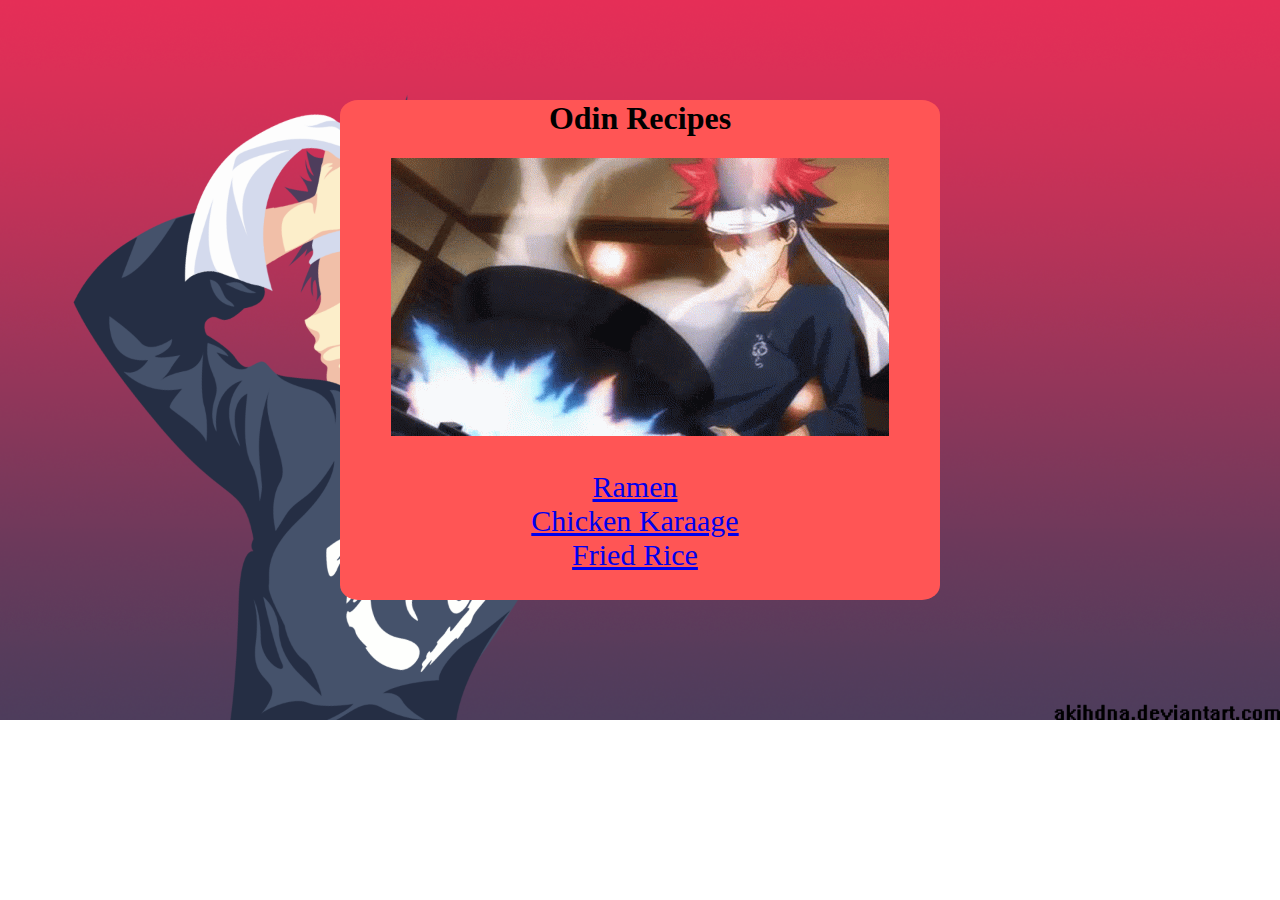
<file: index.html>
<!DOCTYPE html>
<html lang="en">
<head>
    <meta charset="UTF-8">
    <meta http-equiv="X-UA-Compatible" content="IE=edge">
    <meta name="viewport" content="width=device-width, initial-scale=1.0">
    <title>Odin Recipes</title>
    <link rel="stylesheet" href="style.css">
</head>
<body>
    <div class="main-header-container">
        <div>
            <h1>Odin Recipes</h1>
            <img class="main-img" src="gifs/sora-cooking.gif">
        </div>
        <ul class="main-ul">
            <li><a href="recipes/ramen.html">Ramen</a></li>
            <li><a href="recipes/chicken_karaage.html">Chicken Karaage</a></li>
            <li><a href="recipes/fried_rice.html">Fried Rice</a></li>
        </ul>
    </div>

</body>
</html>
</file>
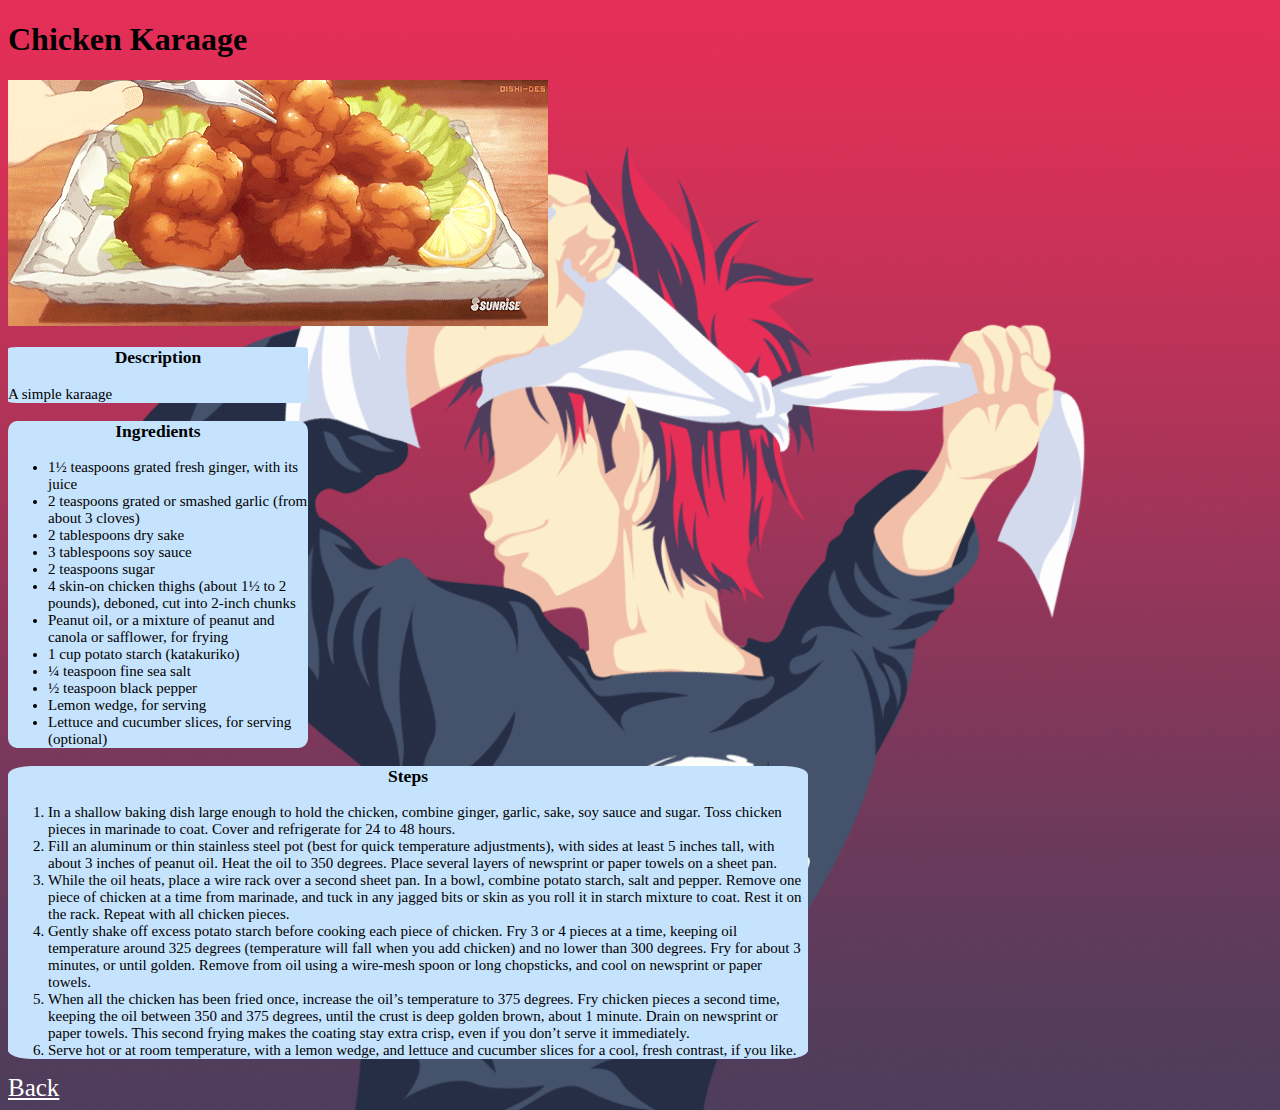
<file: recipes/chicken_karaage.html>
<!DOCTYPE html>
<html lang="en">
<head>
    <meta charset="UTF-8">
    <meta http-equiv="X-UA-Compatible" content="IE=edge">
    <meta name="viewport" content="width=device-width, initial-scale=1.0">
    <title>Chicken Karaage</title>
    <link rel="stylesheet" href="../style.css">
</head>
<body>
    <h1>Chicken Karaage</h1>
    <img src="../gifs/karaage.gif">
    <div class="description">
        <h3 class="side-header">Description</h3>
        <p>A simple karaage</p>
    </div>
    <div class="ingredients">
        <h3 class="side-header">Ingredients</h3>
    <ul>
        <li>1½ teaspoons grated fresh ginger, with its juice</li>
        <li>2 teaspoons grated or smashed garlic (from about 3 cloves)</li>
        <li>2 tablespoons dry sake</li>
        <li>3 tablespoons soy sauce</li>
        <li>2 teaspoons sugar</li>
        <li>4 skin-on chicken thighs (about 1½ to 2 pounds), deboned, cut into 2-inch chunks</li>
        <li>Peanut oil, or a mixture of peanut and canola or safflower, for frying</li>
        <li>1 cup potato starch (katakuriko)</li>
        <li>¼ teaspoon fine sea salt</li>
        <li>½ teaspoon black pepper</li>
        <li>Lemon wedge, for serving</li>
        <li>Lettuce and cucumber slices, for serving (optional)</li>
    </ul>
    </div>
    <div class="steps">
        <h3 class="side-header">Steps</h3>
    <ol>
        <li>In a shallow baking dish large enough to hold the chicken, combine ginger, garlic, sake, soy sauce and sugar. Toss chicken pieces in marinade to coat. Cover and refrigerate for 24 to 48 hours.</li>
        <li>Fill an aluminum or thin stainless steel pot (best for quick temperature adjustments), with sides at least 5 inches tall, with about 3 inches of peanut oil. Heat the oil to 350 degrees. Place several layers of newsprint or paper towels on a sheet pan.</li>
        <li>While the oil heats, place a wire rack over a second sheet pan. In a bowl, combine potato starch, salt and pepper. Remove one piece of chicken at a time from marinade, and tuck in any jagged bits or skin as you roll it in starch mixture to coat. Rest it on the rack. Repeat with all chicken pieces.</li>
        <li>Gently shake off excess potato starch before cooking each piece of chicken. Fry 3 or 4 pieces at a time, keeping oil temperature around 325 degrees (temperature will fall when you add chicken) and no lower than 300 degrees. Fry for about 3 minutes, or until golden. Remove from oil using a wire-mesh spoon or long chopsticks, and cool on newsprint or paper towels.</li>
        <li>When all the chicken has been fried once, increase the oil’s temperature to 375 degrees. Fry chicken pieces a second time, keeping the oil between 350 and 375 degrees, until the crust is deep golden brown, about 1 minute. Drain on newsprint or paper towels. This second frying makes the coating stay extra crisp, even if you don’t serve it immediately.</li>
        <li>Serve hot or at room temperature, with a lemon wedge, and lettuce and cucumber slices for a cool, fresh contrast, if you like.</li>
    </ol>
    </div>
    <a class="back" href="../index.html">Back</a>
</body>
</html>
</file>
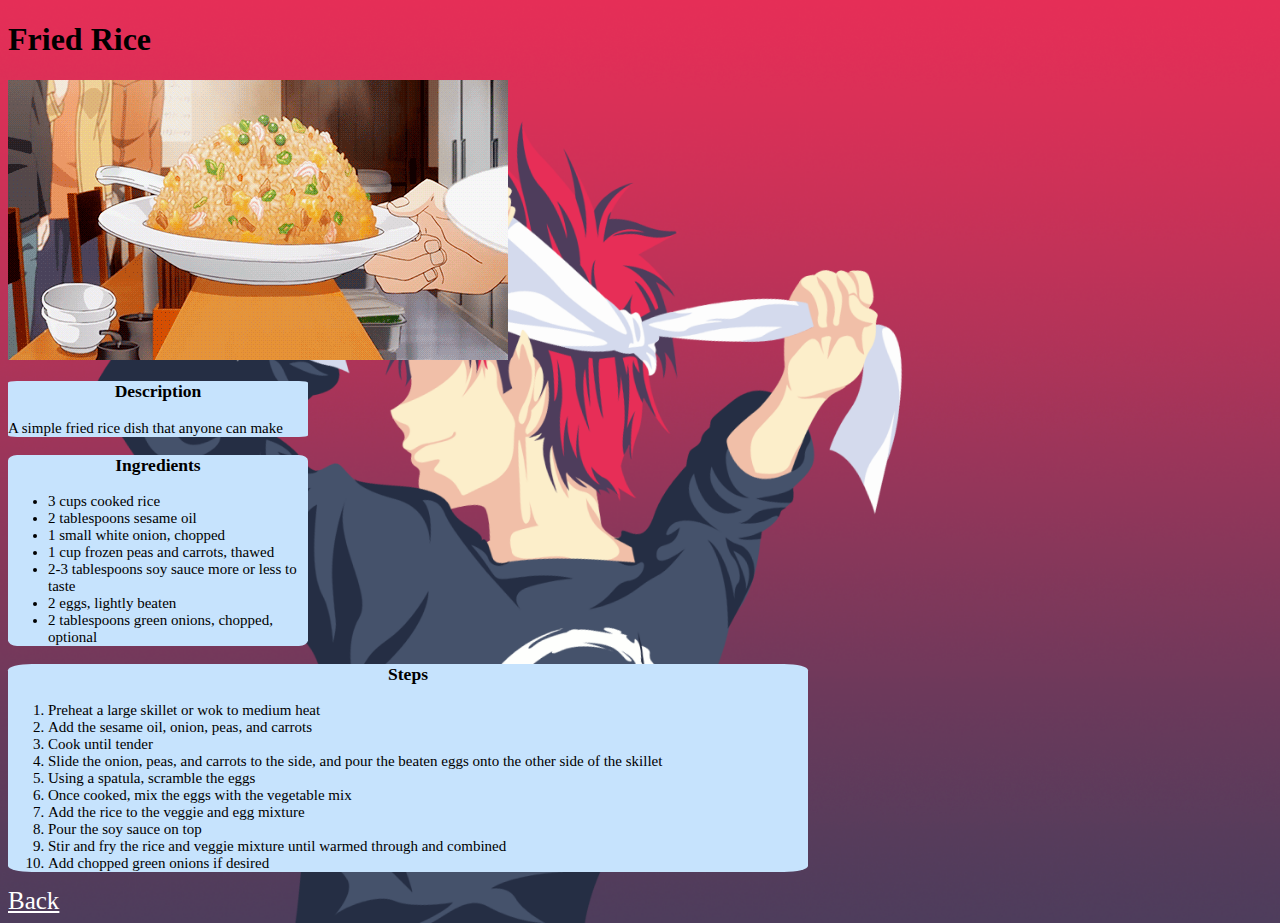
<file: recipes/fried_rice.html>
<!DOCTYPE html>
<html lang="en">
<head>
    <meta charset="UTF-8">
    <meta http-equiv="X-UA-Compatible" content="IE=edge">
    <meta name="viewport" content="width=device-width, initial-scale=1.0">
    <title>Fried Rice</title>
    <link rel="stylesheet" href="../style.css">
</head>
<body>
    <h1>Fried Rice</h1>
    <img src="../gifs/fried-rice.gif">
    <div class="description">
        <h3 class="side-header">Description</h3>
        <p>A simple fried rice dish that anyone can make</p></div>
    <div class="ingredients">
        <h3 class="side-header">Ingredients</h3>
    <ul>
        <li>3 cups cooked rice</li>
        <li>2 tablespoons sesame oil</li>
        <li>1 small white onion, chopped</li>
        <li>1 cup frozen peas and carrots, thawed</li>
        <li>2-3 tablespoons soy sauce more or less to taste</li>
        <li>2 eggs, lightly beaten</li>
        <li>2 tablespoons green onions, chopped, optional</li>
    </ul>
    </div>
    <div class="steps">
        <h3 class="side-header">Steps</h3>
    <ol>
        <li>Preheat a large skillet or wok to medium heat</li>
        <li>Add the sesame oil, onion, peas, and carrots</li>
        <li>Cook until tender</li>
        <li>Slide the onion, peas, and carrots to the side, and pour the beaten eggs onto the other side of the skillet</li>
        <li>Using a spatula, scramble the eggs</li>
        <li>Once cooked, mix the eggs with the vegetable mix</li>
        <li>Add the rice to the veggie and egg mixture</li>
        <li>Pour the soy sauce on top</li>
        <li>Stir and fry the rice and veggie mixture until warmed through and combined</li>
        <li>Add chopped green onions if desired</li>
    </ol>
    </div>
    <a class="back" href="../index.html">Back</a>
</body>
</html>
</file>
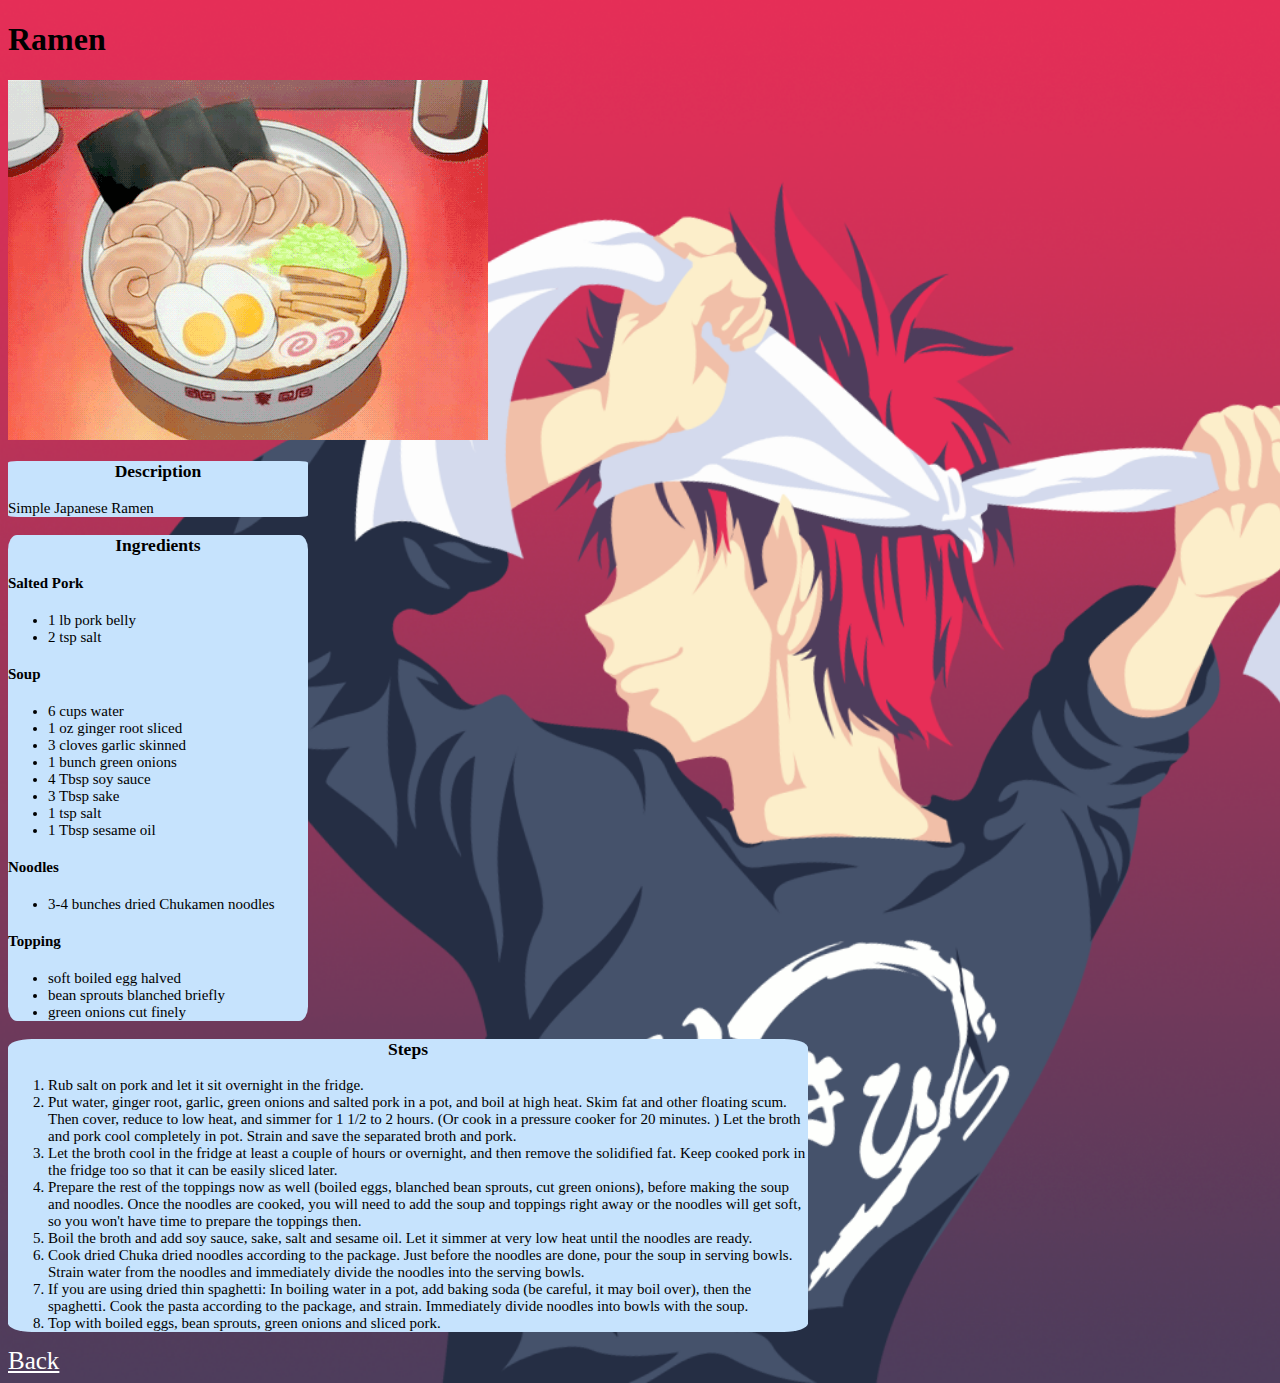
<file: recipes/ramen.html>
<!DOCTYPE html>
<html lang="en">
<head>
    <meta charset="UTF-8">
    <meta http-equiv="X-UA-Compatible" content="IE=edge">
    <meta name="viewport" content="width=device-width, initial-scale=1.0">
    <title>Ramen</title>
    <link rel="stylesheet" href="../style.css">
</head>
<body>
    <div class="container">
        <h1>Ramen</h1>
    <img src="../gifs/ramen.gif" alt="">
    <div class="description">
        <h3 class="side-header">Description</h3>
        <p>Simple Japanese Ramen</p>
    </div>
    <div class="ingredients">
        <h3 class="side-header">Ingredients</h3>
    <h4><strong>Salted Pork</strong></h4>
    <ul>
        <li>1 lb pork belly</li>
        <li>2 tsp salt</li>
    </ul>
    <h4><strong>Soup</strong></h4>
    <ul>
        <li>6 cups water</li>
        <li>1 oz ginger root sliced</li>
        <li>3 cloves garlic skinned</li>
        <li>1 bunch green onions</li>
        <li>4 Tbsp soy sauce</li>
        <li>3 Tbsp sake</li>
        <li>1 tsp salt</li>
        <li>1 Tbsp sesame oil</li>
    </ul>
    <h4><strong>Noodles</strong></h4>
    <ul>
        <li>3-4 bunches dried Chukamen noodles</li>
    </ul>
    <h4><strong>Topping</strong></h4>
    <ul>
        <li>soft boiled egg halved</li>
        <li>bean sprouts blanched briefly</li>
        <li>green onions cut finely</li>
    </ul>
    </div>
    <div class="steps">
        <h3 class="side-header">Steps</h3>
    <ol>
        <li>Rub salt on pork and let it sit overnight in the fridge.</li>
        <li>Put water, ginger root, garlic, green onions and salted pork in a pot, and boil at high heat. Skim fat and other floating scum. Then cover, reduce to low heat, and simmer for 1 1/2 to 2 hours. (Or cook in a pressure cooker for 20 minutes. ) Let the broth and pork cool completely in pot. Strain and save the separated broth and pork. </li>
        <li>Let the broth cool in the fridge at least a couple of hours or overnight, and then remove the solidified fat. Keep cooked pork in the fridge too so that it can be easily sliced later.</li>
        <li>Prepare the rest of the toppings now as well (boiled eggs, blanched bean sprouts, cut green onions), before making the soup and noodles. Once the noodles are cooked, you will need to add the soup and toppings right away or the noodles will get soft, so you won't have time to prepare the toppings then.</li>
        <li>Boil the broth and add soy sauce, sake, salt and sesame oil. Let it simmer at very low heat until the noodles are ready.</li>
        <li>Cook dried Chuka dried noodles according to the package. Just before the noodles are done, pour the soup in serving bowls. Strain water from the noodles and immediately divide the noodles into the serving bowls. </li>
        <li>If you are using dried thin spaghetti: In boiling water in a pot, add baking soda (be careful, it may boil over), then the spaghetti. Cook the pasta according to the package, and strain. Immediately divide noodles into bowls with the soup. </li>
        <li>Top with boiled eggs, bean sprouts, green onions and sliced pork.</li>
    </ol>
    </div>
    <a class="back"href="../index.html">Back</a>
    </div>
</body>
</html>
</file>
<file: style.css>
h1{
    font-family: "Brush Script MT", Georgia, 'Times New Roman', Times, serif;
}

body {
    background: url("imgs/food-wars-wallpaper.png");
    background-repeat: no-repeat;   
    background-size: cover;
}

li{
    font-family: 'Times New Roman', Times, serif;
}

.main-header-container{
    text-align: center;
    height: 500px;
    width: 600px;
    margin: auto;
    margin-top: 100px;
    background-color: rgb(255, 85, 85);
    border-radius: 3%;
}

.main-ul{
    list-style-type: none;
    font-size: 30px;
    text-align: center;
    padding-right:50px;
}

.description, .ingredients, .steps{
    height: auto;
    width: 300px;
    border-radius: 3%;
    background-color: rgb(198, 227, 253);
    font-size: 15px;
}


.steps{
    width: 800px;
}

.back{
    color: white;
    font-size: 25px;
}

.steps h3, .description h3, .ingredients h3{
    text-align: center;
}
</file>
